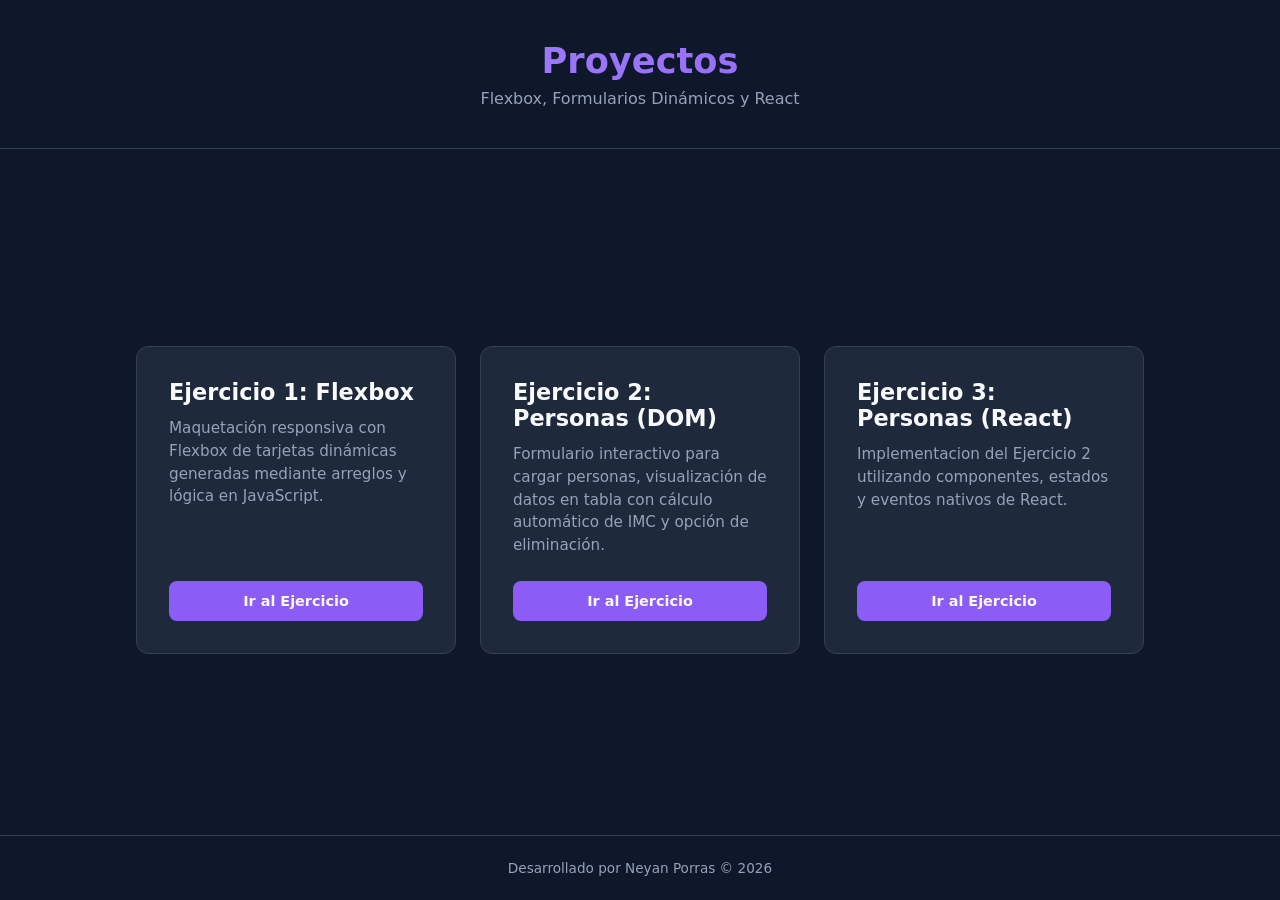
<file: index.html>
<!doctype html>
<html lang="es">
  <head>
    <meta charset="UTF-8" />
    <meta name="viewport" content="width=device-width, initial-scale=1.0" />
    <title>Trabajo Practico 3 - Programacion</title>
    <link rel="stylesheet" href="style.css" />
  </head>
  <body>
    <header>
      <h1>Proyectos</h1>
      <p>Flexbox, Formularios Dinámicos y React</p>
    </header>
    <main>
      <div class="cards-container">
        <!-- Ejercicio 1: Flexbox -->
        <section class="card">
          <div>
            <h2>Ejercicio 1: Flexbox</h2>
            <p>
              Maquetación responsiva con Flexbox de tarjetas dinámicas generadas
              mediante arreglos y lógica en JavaScript.
            </p>
          </div>
          <a href="flexbox.html" class="btn">Ir al Ejercicio</a>
        </section>
        <!-- Ejercicio 2: Personas (JavaScript) -->
        <section class="card">
          <div>
            <h2>Ejercicio 2: Personas (DOM)</h2>
            <p>
              Formulario interactivo para cargar personas, visualización de
              datos en tabla con cálculo automático de IMC y opción de
              eliminación.
            </p>
          </div>
          <a href="personas.html" class="btn">Ir al Ejercicio</a>
        </section>
        <!-- Ejercicio 3: Personas (React) -->
        <section class="card">
          <div>
            <h2>Ejercicio 3: Personas (React)</h2>
            <p>
              Implementacion del Ejercicio 2 utilizando componentes, estados y
              eventos nativos de React.
            </p>
          </div>
          <a href="react.html" class="btn">Ir al Ejercicio</a>
        </section>
      </div>
    </main>
    <footer>
      <p>Desarrollado por Neyan Porras &copy; 2026</p>
    </footer>
  </body>
</html>
</file>
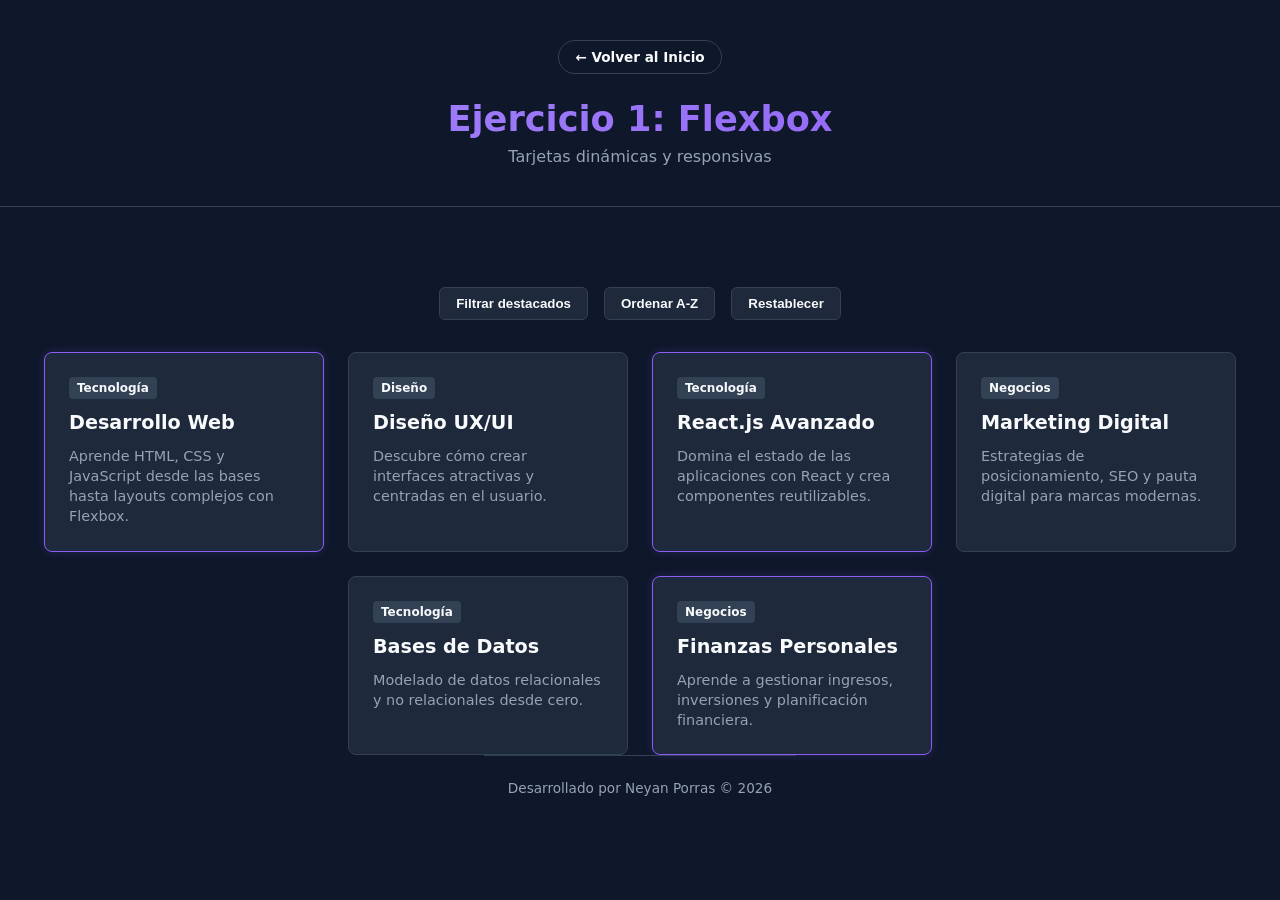
<file: flexbox.html>
<!doctype html>
<html lang="es">
  <head>
    <meta charset="UTF-8" />
    <meta name="viewport" content="width=device-width, initial-scale=1.0" />

    <title>Ejercicio 1 - Flexbox</title>
    <link rel="stylesheet" href="style.css" />
  </head>
  <body>
    <header>
      <a href="index.html" class="btn-back">&larr; Volver al Inicio</a>
      <h1>Ejercicio 1: Flexbox</h1>
      <p>Tarjetas dinámicas y responsivas</p>
    </header>

    <main>
      <div class="controls-container">
        <button id="btn-filter" class="btn-control">Filtrar destacados</button>
        <button id="btn-sort" class="btn-control">Ordenar A-Z</button>
        <button id="btn-reset" class="btn-control">Restablecer</button>
      </div>

      <!-- Contenedor donde se cargaran las tarjetas -->
      <div id="flex-cards-container" class="flex-container"></div>

      <footer>
        <p>Desarrollado por Neyan Porras &copy; 2026</p>
      </footer>

      <script src="flexbox.js"></script>
    </main>
  </body>
</html>
</file>
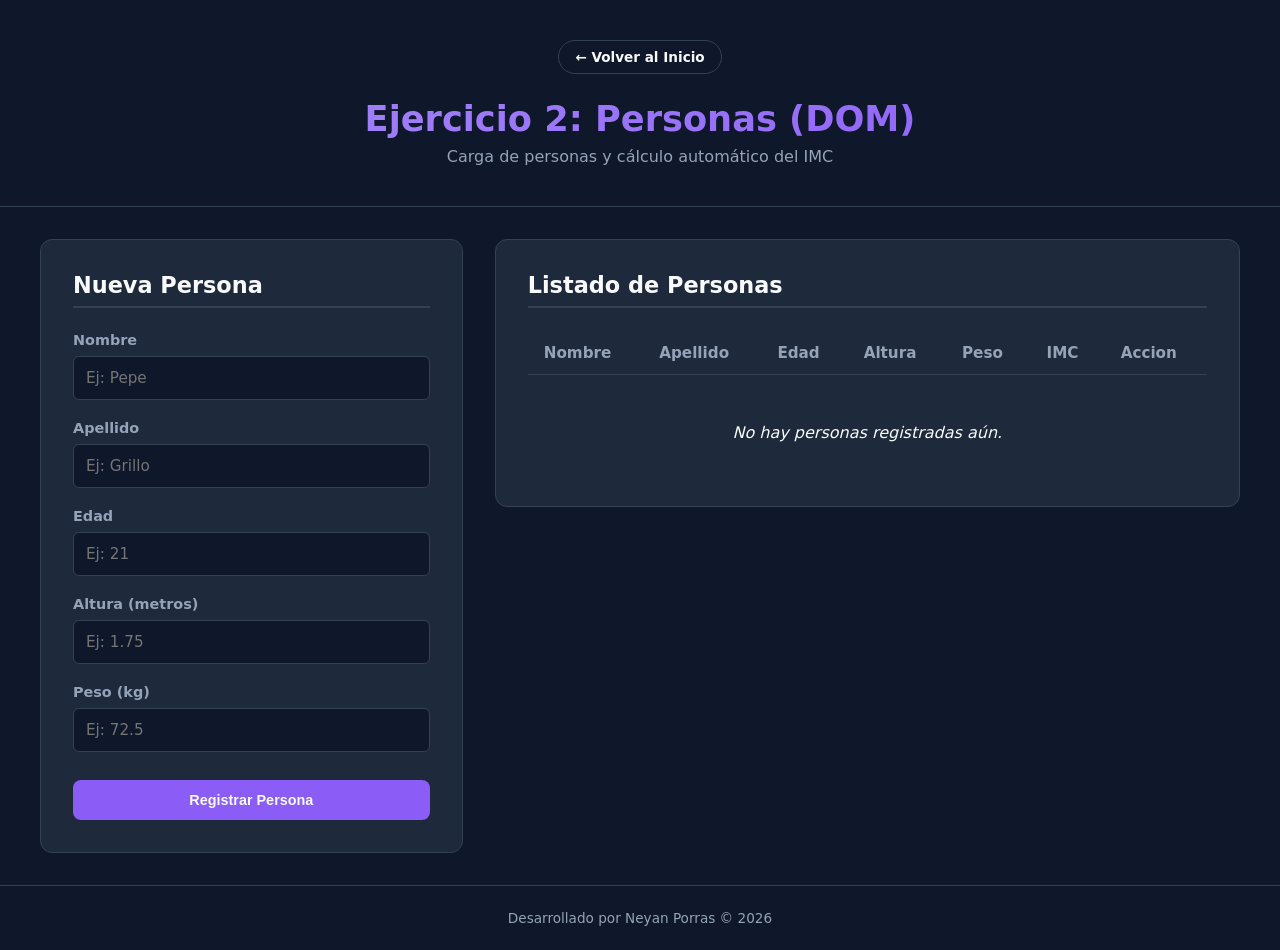
<file: personas.html>
<!doctype html>
<html lang="es">
  <head>
    <meta charset="UTF-8" />
    <meta name="viewport" content="width=device-width, initial-scale=1.0" />
    <title>Ejercicio 2 - Registro de Personas</title>
    <link rel="stylesheet" href="style.css" />
  </head>
  <body>
    <header>
      <a href="index.html" class="btn-back">&larr; Volver al Inicio</a>
      <h1>Ejercicio 2: Personas (DOM)</h1>
      <p>Carga de personas y cálculo automático del IMC</p>
    </header>

    <main>
      <div class="split-layout">
        <!-- Columna 1: Formulario -->
        <section class="form-section">
          <h2>Nueva Persona</h2>
          <form id="form-persona">
            <div class="form-group">
              <label for="nombre">Nombre</label>
              <input type="text" id="nombre" required placeholder="Ej: Pepe" />
            </div>

            <div class="form-group">
              <label for="apellido">Apellido</label>
              <input
                type="text"
                id="apellido"
                required
                placeholder="Ej: Grillo"
              />
            </div>

            <div class="form-group">
              <label for="edad">Edad</label>
              <input
                type="number"
                id="edad"
                required
                min="1"
                max="120"
                placeholder="Ej: 21"
              />
            </div>

            <div class="form-group">
              <label for="altura">Altura (metros)</label>
              <input
                type="number"
                id="altura"
                required
                min="0.5"
                max="2.5"
                step="0.01"
                placeholder="Ej: 1.75"
              />
            </div>

            <div class="form-group">
              <label for="peso">Peso (kg)</label>
              <input
                type="number"
                id="peso"
                required
                min="2"
                max="300"
                step="0.1"
                placeholder="Ej: 72.5"
              />
            </div>

            <button type="submit" class="btn btn-submit">
              Registrar Persona
            </button>
          </form>
        </section>
        <!-- Columna 2: Tabla -->
        <section class="table-section">
          <h2>Listado de Personas</h2>
          <table>
            <thead>
              <tr>
                <th>Nombre</th>
                <th>Apellido</th>
                <th>Edad</th>
                <th>Altura</th>
                <th>Peso</th>
                <th>IMC</th>
                <th>Accion</th>
              </tr>
            </thead>
            <tbody id="tabla-body">
              <!-- Las filas seran creadas dinamicamente con JavaScript -->
            </tbody>
          </table>
          <p id="tabla-vacia" class="text-muted">
            No hay personas registradas aún.
          </p>
        </section>
      </div>
    </main>
    <footer>
      <p>Desarrollado por Neyan Porras &copy; 2026</p>
    </footer>
    <script src="personas.js"></script>
  </body>
</html>
</file>
<file: style.css>
/* Variables de CSS */
:root {
  --bg-main: #0f172a; /* Slate 900 */
  --bg-card: #1e293b; /* Slate 800 */
  --text-main: #f8fafc; /* Slate 50 */
  --text-muted: #94a3b8; /* Slate 400 */
  --primary: #8b5cf6; /* Violet 500 */
  --primary-hover: #7c3aed; /* Violet 600 */
  --border: #334155; /* Slate 700 */
  --font: system-ui, -apple-system, sans-serif;
}

#root {
  width: 100%;
  display: flex;
  justify-content: center;
}

* {
  box-sizing: border-box;
  margin: 0;
  padding: 0;
}

body {
  background-color: var(--bg-main);
  color: var(--text-main);
  font-family: var(--font);
  min-height: 100vh;
  display: flex;
  flex-direction: column;
}

/* Header */

header {
  text-align: center;
  padding: 2.5rem 1rem;
  border-bottom: 1px solid var(--border);
}

header h1 {
  font-size: 2.2rem;
  font-weight: 800;
  margin-bottom: 0.5rem;
  background: linear-gradient(135deg, #a78bfa, var(--primary));
  background-clip: text;
  color: transparent;
}

header p {
  color: var(--text-muted);
  font-size: 1rem;
}

/* Contenedor Principal con Flexbox */
main {
  flex: 1;
  display: flex;
  flex-direction: column;
  align-items: center;
  justify-content: center;
  padding: 2rem 1rem;
}

.cards-container {
  display: flex;
  gap: 1.5rem;
  flex-wrap: wrap;
  justify-content: center;
  width: 100%;
  max-width: 1100px;
  margin-top: 1rem;
}

/* Tarjeta individual */
.card {
  background-color: var(--bg-card);
  border: 1px solid var(--border);
  border-radius: 12px;
  padding: 2rem;
  width: 320px;
  display: flex;
  flex-direction: column;
  justify-content: space-between;
  transition:
    transform 0.2s ease,
    border-color 0.2s ease,
    box-shadow 0.2s ease;
}

.card:hover {
  transform: translateY(-4px);
  border-color: var(--primary);
  box-shadow: 0 10px 20px rgba(139, 92, 246, 0.1);
}

.card h2 {
  font-size: 1.4rem;
  margin-bottom: 0.75rem;
}

.card p {
  color: var(--text-muted);
  font-size: 0.95rem;
  line-height: 1.5;
  margin-bottom: 1.5rem;
  flex-grow: 1; /* Hace que el texto use el espacio disponible */
}

/* Botón / Link */
.btn {
  display: inline-block;
  text-align: center;
  background-color: var(--primary);
  color: var(--text-main);
  text-decoration: none;
  padding: 0.75rem 1.5rem;
  border-radius: 8px;
  font-weight: 600;
  font-size: 0.9rem;
  transition: background-color 0.2s ease;
}

.btn:hover {
  background-color: var(--primary-hover);
}

/* Footer */
footer {
  text-align: center;
  padding: 1.5rem;
  color: var(--text-muted);
  font-size: 0.85rem;
  border-top: 1px solid var(--border);
}

.btn-back {
  display: inline-flex;
  align-items: center;
  gap: 0.5rem;
  background-color: transparent;
  color: var(--text-main);
  border: 1px solid var(--border);
  padding: 0.5rem 1rem;
  border-radius: 20px;
  text-decoration: none;
  font-size: 0.85rem;
  font-weight: 600;
  margin-bottom: 1.5rem;
  transition: all 0.2s ease;
}

.btn-back:hover {
  background-color: var(--bg-card);
  border-color: var(--primary);
  color: var(--primary);
}

/* Controles de tarjetas */
.controls-container {
  display: flex;
  gap: 1rem;
  margin-bottom: 2rem;
  justify-content: center;
  flex-wrap: wrap;
}
.btn-control {
  background-color: var(--bg-card);
  color: var(--text-main);
  border: 1px solid var(--border);
  padding: 0.5rem 1rem;
  border-radius: 6px;
  cursor: pointer;
  font-weight: 600;
  transition: all 0.2s ease;
}
.btn-control:hover {
  border-color: var(--primary);
  color: var(--primary);
}

/* Contenedor principal del ejercicio 1 */
.flex-container {
  display: flex;
  flex-direction: row; /* Eje principal horizontal */
  flex-wrap: wrap; /* Si no entran, bajan */
  justify-content: center; 
  align-items: stretch; /* Estira las tarjetas para que tengan el mismo alto */
  gap: 1.5rem; /* Separación entre tarjetas */
  width: 100%;
  max-width: 1200px;
}

/* Tarjetas dinámicas */
.dynamic-card {
  background-color: var(--bg-card);
  border: 1px solid var(--border);
  border-radius: 8px;
  padding: 1.5rem;
  width: 280px;
  display: flex;
  flex-direction: column;
  gap: 0.75rem;
  transition: transform 0.2s ease;
}
.dynamic-card.highlight {
  border-color: var(--primary);
  box-shadow: 0 0 10px rgba(139, 92, 246, 0.2);
}
.dynamic-card h3 {
  font-size: 1.2rem;
}
.dynamic-card .badge {
  background-color: var(--border);
  color: var(--text-main);
  padding: 0.25rem 0.5rem;
  border-radius: 4px;
  font-size: 0.75rem;
  font-weight: 600;
  align-self: flex-start; /* Hace que el badge ocupe solo su contenido */
}
.dynamic-card p {
  color: var(--text-muted);
  font-size: 0.9rem;
  line-height: 1.4;
}

/* Layout dividido en columnas */
.split-layout {
  display: flex;
  gap: 2rem;
  width: 100%;
  max-width: 1200px;
  flex-wrap: wrap; 
  align-items: flex-start;
}

.form-section {
  flex: 1 1 350px;
  background-color: var(--bg-card);
  padding: 2rem;
  border-radius: 12px;
  border: 1px solid var(--border);
}

.table-section {
  flex: 2 1 600px; /* Mayor espacio para la tabla */
  background-color: var(--bg-card);
  padding: 2rem;
  border: 1px solid var(--border);
  border-radius: 12px;
  overflow-x: auto; /* Scroll por si la tabla excede en pantallas chicas */
}

/* Estilos del formulario */
.form-section h2,
.table-section h2 {
  font-size: 1.4rem;
  margin-bottom: 1.5rem;
  border-bottom: 2px solid var(--border);
  padding-bottom: 0.5rem;
}

.form-group {
  display: flex;
  flex-direction: column;
  gap: 0.5rem;
  margin-bottom: 1.25rem;
}

.form-group label {
  font-size: 0.9rem;
  font-weight: 600;
  color: var(--text-muted);
}

.form-group input {
  background-color: var(--bg-main);
  border: 1px solid var(--border);
  color: var(--text-main);
  padding: 0.75rem;
  border-radius: 6px;
  font-family: inherit;
  font-size: 0.95rem;
  transition: border-color 0.2s ease;
}

.form-group input:focus {
  outline: none;
  border-color: var(--primary);
}

.btn-submit {
  width: 100%;
  border: none;
  cursor: pointer;
  margin-top: 0.5rem;
}

/* Estilos de la Tabla */
table {
  width: 100%;
  border-collapse: collapse;
  text-align: left;
  margin-bottom: 1rem;
}
th,
td {
  padding: 0.75rem 1rem;
  border-bottom: 1px solid var(--border);
  font-size: 0.95rem;
}
th {
  color: var(--text-muted);
  font-weight: 600;
}

/* Estilos para el botón de eliminar de la fila */
.btn-delete {
  background-color: #ef4444; /* Rojo */
  color: white;
  border: none;
  padding: 0.4rem 0.8rem;
  border-radius: 4px;
  cursor: pointer;
  font-weight: 600;
  font-size: 0.8rem;
  transition: background-color 0.2s ease;
}
.btn-delete:hover {
  background-color: #dc2626;
}
#tabla-vacia {
  text-align: center;
  padding: 2rem;
  font-style: italic;
}
</file>
